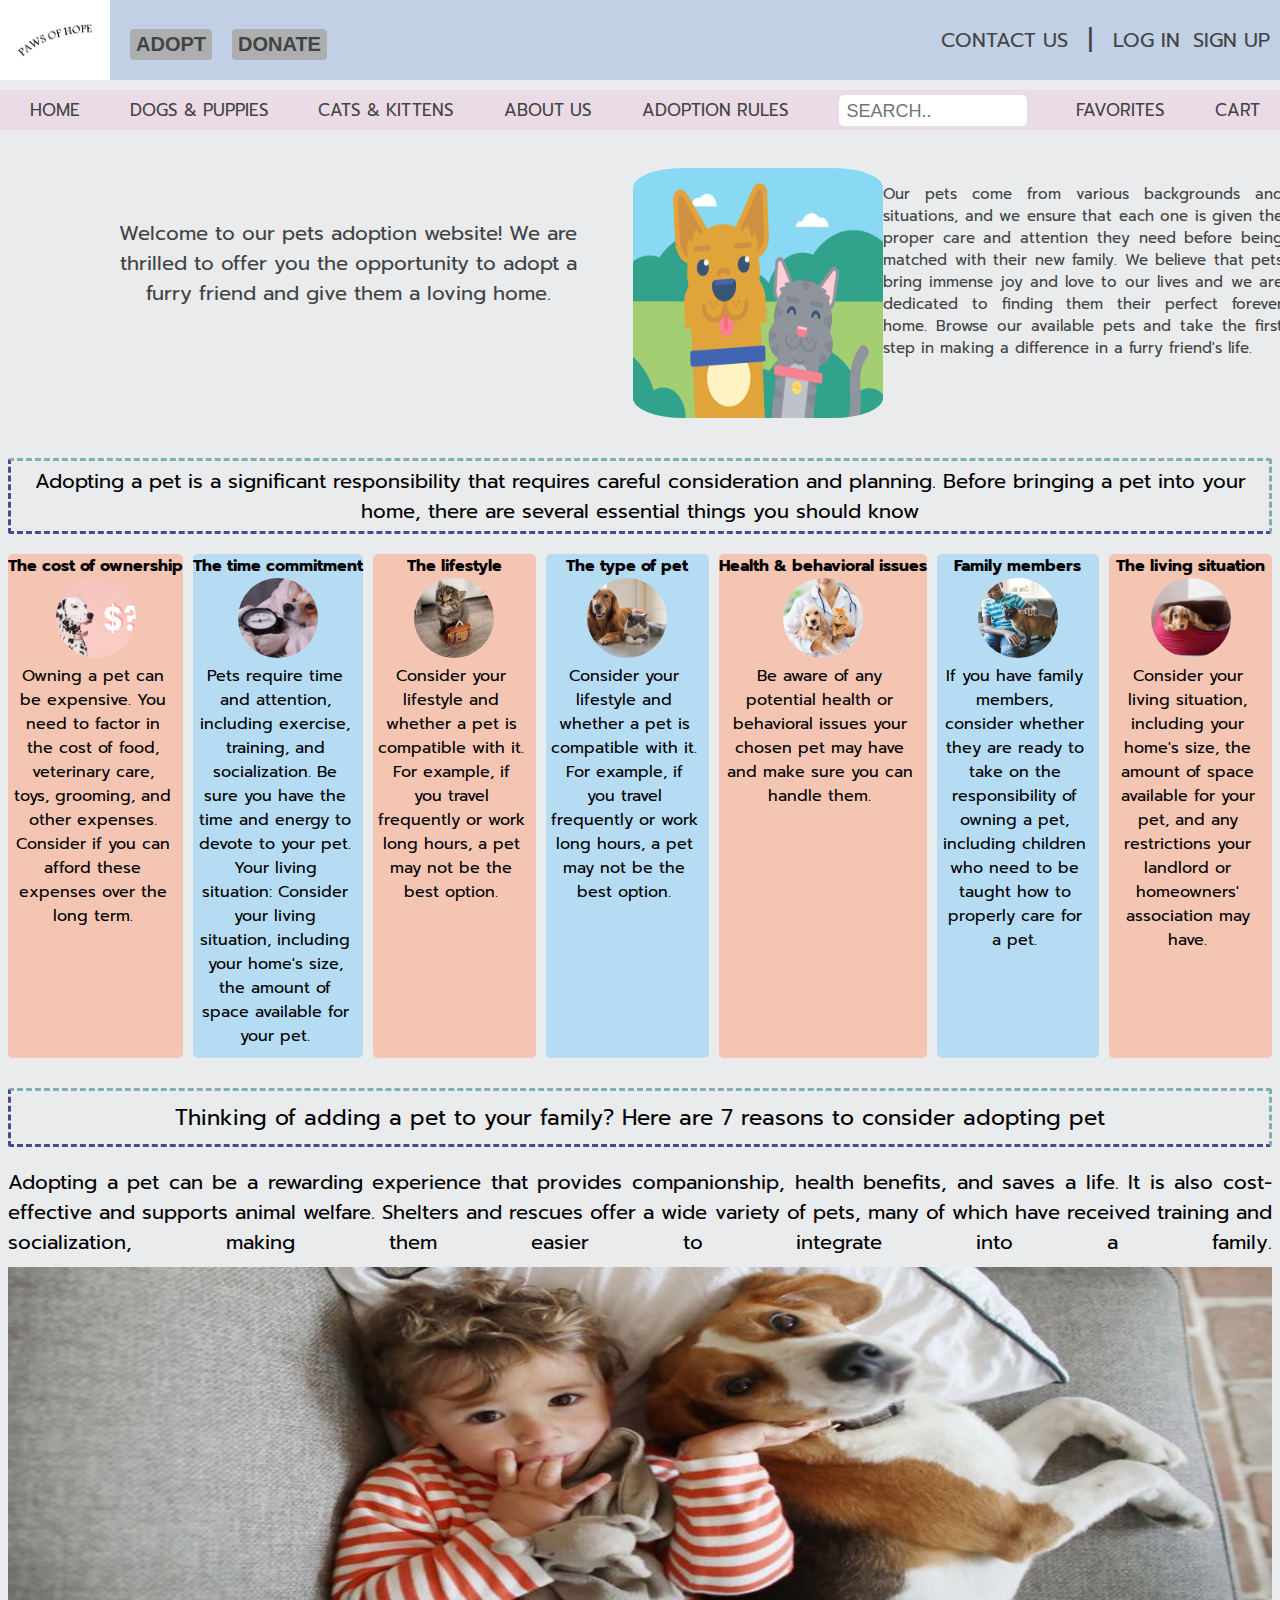
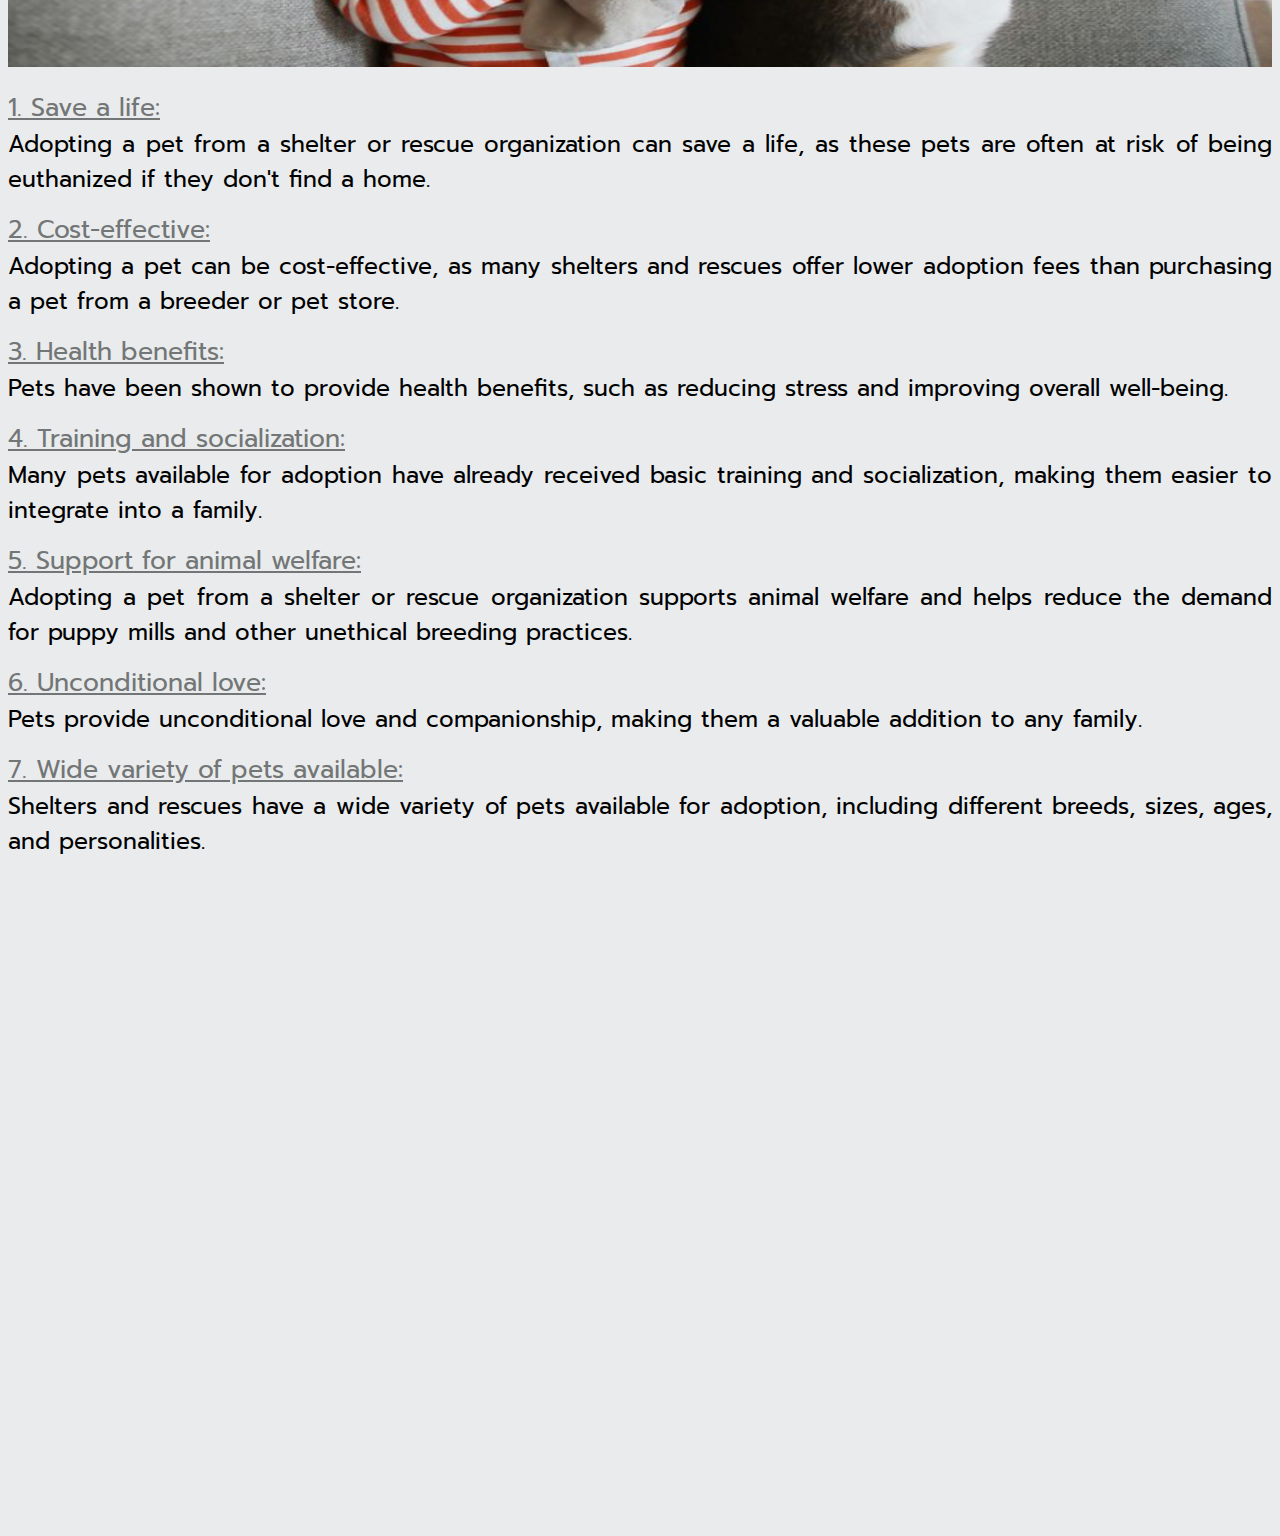
<file: index.html>
<!DOCTYPE html>
<html>
    <head>
        <title>Paws of Hope</title>
        <link rel="stylesheet" href="header.css">
        <link rel="stylesheet" href="introduction.css">
        <link rel="stylesheet" href="responsibilities.css">
        <link rel="stylesheet" href="reasons.css">

        <link rel="preconnect" href="https://fonts.googleapis.com">
        <link rel="preconnect" href="https://fonts.gstatic.com" crossorigin>
        <link href="https://fonts.googleapis.com/css2?family=Prompt:wght@200;300;500&family=Righteous&display=swap" rel="stylesheet">
        <body style="height:3000px;
        padding-top:120px;">
        
        <div class="first-header">
                <div class="left-side">
                <img class="logo" src="./pictures/logo1.png">
                <button class="adopt-button">ADOPT</button>
                <button class="donate-button">DONATE</button>
                </div>
                <div class="right-side">
                    <div class="contact-us">CONTACT US</div>
                    <div class="border">|</div>
                    <div class="log-in">LOG IN</div>
                    <div class="sign-up">SIGN UP</div>
                </div>
        </div>
        <div class="second-header">
            <div class="home">HOME</div>
            <div class="dogs-puppies">DOGS & PUPPIES</div>
            <div class="cats-kittens">CATS & KITTENS</div>
            <div class="about-us">ABOUT US</div>
            <div class="adoption-rules">ADOPTION RULES</div>
            <input class="search" type="text" placeholder="SEARCH..">
            <div class="favorites">FAVORITES</div>
            <div class="cart">CART</div>
        </div>

        <div class="whole-introduction">
            <div class="paragraph-1-container">
                <p class="paragraph-1">Welcome to our pets adoption website! We are thrilled to offer you the opportunity to adopt a furry friend and give them a loving home.</p>
            </div>
            <div class="paragraph-2-container">
                <img class="picture" src="./pictures/animals.gif"></img>
                <p class="paragraph-2">Our pets come from various backgrounds and situations, and we ensure that each one is given the proper care and attention they need before being matched with their new family. We believe that pets bring immense joy and love to our lives and we are dedicated to finding them their perfect forever home. Browse our available pets and take the first step in making a difference in a furry friend's life.</p>
            </div>
        </div>

<div class="adopting-rules">Adopting a pet is a significant responsibility that requires careful consideration and planning. Before bringing a pet into your home, there are several essential things you should know</div>

    <div class="responsibilities-container">
        <div class="essential-1">
            <div class="topic-1">The cost of ownership</div>
            <div class="responsibility-picture">
                <img src="./pictures/respon1.jpg">
            </div>
            <div class="responsibility-description">Owning a pet can be expensive. You need to factor in the cost of food, veterinary care, toys, grooming, and other expenses. Consider if you can afford these expenses over the long term.</div>
        </div>

        <div class="essential-2">
            <div class="topic-2">The time commitment</div>
            <div class="responsibility-picture">
                <img src="./pictures/respon2.jpg">
            </div>
            <div class="responsibility-description">Pets require time and attention, including exercise, training, and socialization. Be sure you have the time and energy to devote to your pet.
                Your living situation: Consider your living situation, including your home's size, the amount of space available for your pet.</div>
        </div>

        <div class="essential-3">
            <div class="topic-3">The lifestyle</div>
            <div class="responsibility-picture">
                <img src="./pictures/respon3.jpg">
            </div>
            <div class="responsibility-description">Consider your lifestyle and whether a pet is compatible with it. For example, if you travel frequently or work long hours, a pet may not be the best option.</div>
        </div>

        <div class="essential-4">
            <div class="topic-4">The type of pet</div>
            <div class="responsibility-picture">
                <img src="./pictures/respon4.jpg">
            </div>
            <div class="responsibility-description">Consider your lifestyle and whether a pet is compatible with it. For example, if you travel frequently or work long hours, a pet may not be the best option.</div>
        </div>

        <div class="essential-5">
            <div class="topic-5">Health & behavioral issues</div>
            <div class="responsibility-picture">
                <img src="./pictures/respon5.jpg">
            </div>
            <div class="responsibility-description">Be aware of any potential health or behavioral issues your chosen pet may have and make sure you can handle them.</div>
        </div>

        <div class="essential-6">
            <div class="topic-6">Family members</div>
            <div class="responsibility-picture">
                <img src="./pictures/respon6.jpg">
            </div>
            <div class="responsibility-description">If you have family members, consider whether they are ready to take on the responsibility of owning a pet, including children who need to be taught how to properly care for a pet.</div>
        </div>

        <div class="essential-7">
            <div class="topic-7">The living situation</div>
            <div class="responsibility-picture">
                <img src="./pictures/respon7.jpg">
            </div>
            <div class="responsibility-description">Consider your living situation, including your home's size, the amount of space available for your pet, and any restrictions your landlord or homeowners' association may have.</div>
        </div>
</div>
            <div class="adopting-container">
                <div class="adopting-reasons">Thinking of adding a pet to your family? Here are 7 reasons to consider adopting pet</div>
                <div class="adopting-paragraph">Adopting a pet can be a rewarding experience that provides companionship, health benefits, and saves a life. It is also cost-effective and supports animal welfare. Shelters and rescues offer a wide variety of pets, many of which have received training and socialization, making them easier to integrate into a family.
                    <img class="paragraph-picture" src="./pictures/res1.jpeg">
                </div>

                <div class="reasons-container">

                    <div class="reason-container">
                        <div class="reason">1. Save a life:</div>
                        <div class="reason-paragraph">Adopting a pet from a shelter or rescue organization can save a life, as these pets are often at risk of being euthanized if they don't find a home.</div>
                    </div>

                    <div class="reason-container">
                        <div class="reason">2. Cost-effective:</div>
                        <div class="reason-paragraph">Adopting a pet can be cost-effective, as many shelters and rescues offer lower adoption fees than purchasing a pet from a breeder or pet store.</div>
                    </div>

                    <div class="reason-container">
                        <div class="reason">3. Health benefits:</div>
                        <div class="reason-paragraph">Pets have been shown to provide health benefits, such as reducing stress and improving overall well-being.</div>
                    </div>

                    <div class="reason-container">
                        <div class="reason">4. Training and socialization: </div>
                        <div class="reason-paragraph">Many pets available for adoption have already received basic training and socialization, making them easier to integrate into a family.</div>
                    </div>

                    <div class="reason-container">
                        <div class="reason">5. Support for animal welfare:</div>
                        <div class="reason-paragraph">Adopting a pet from a shelter or rescue organization supports animal welfare and helps reduce the demand for puppy mills and other unethical breeding practices.</div>
                    </div>

                    <div class="reason-container">
                        <div class="reason">6. Unconditional love:</div>
                        <div class="reason-paragraph">Pets provide unconditional love and companionship, making them a valuable addition to any family.</div>
                    </div>
                    <div class="reason-container">
                        <div class="reason">7. Wide variety of pets available:</div>
                        <div class="reason-paragraph">Shelters and rescues have a wide variety of pets available for adoption, including different breeds, sizes, ages, and personalities.</div>
                    </div>
                </div>
            </div>
       </body>
    </head>
</html>
</file>
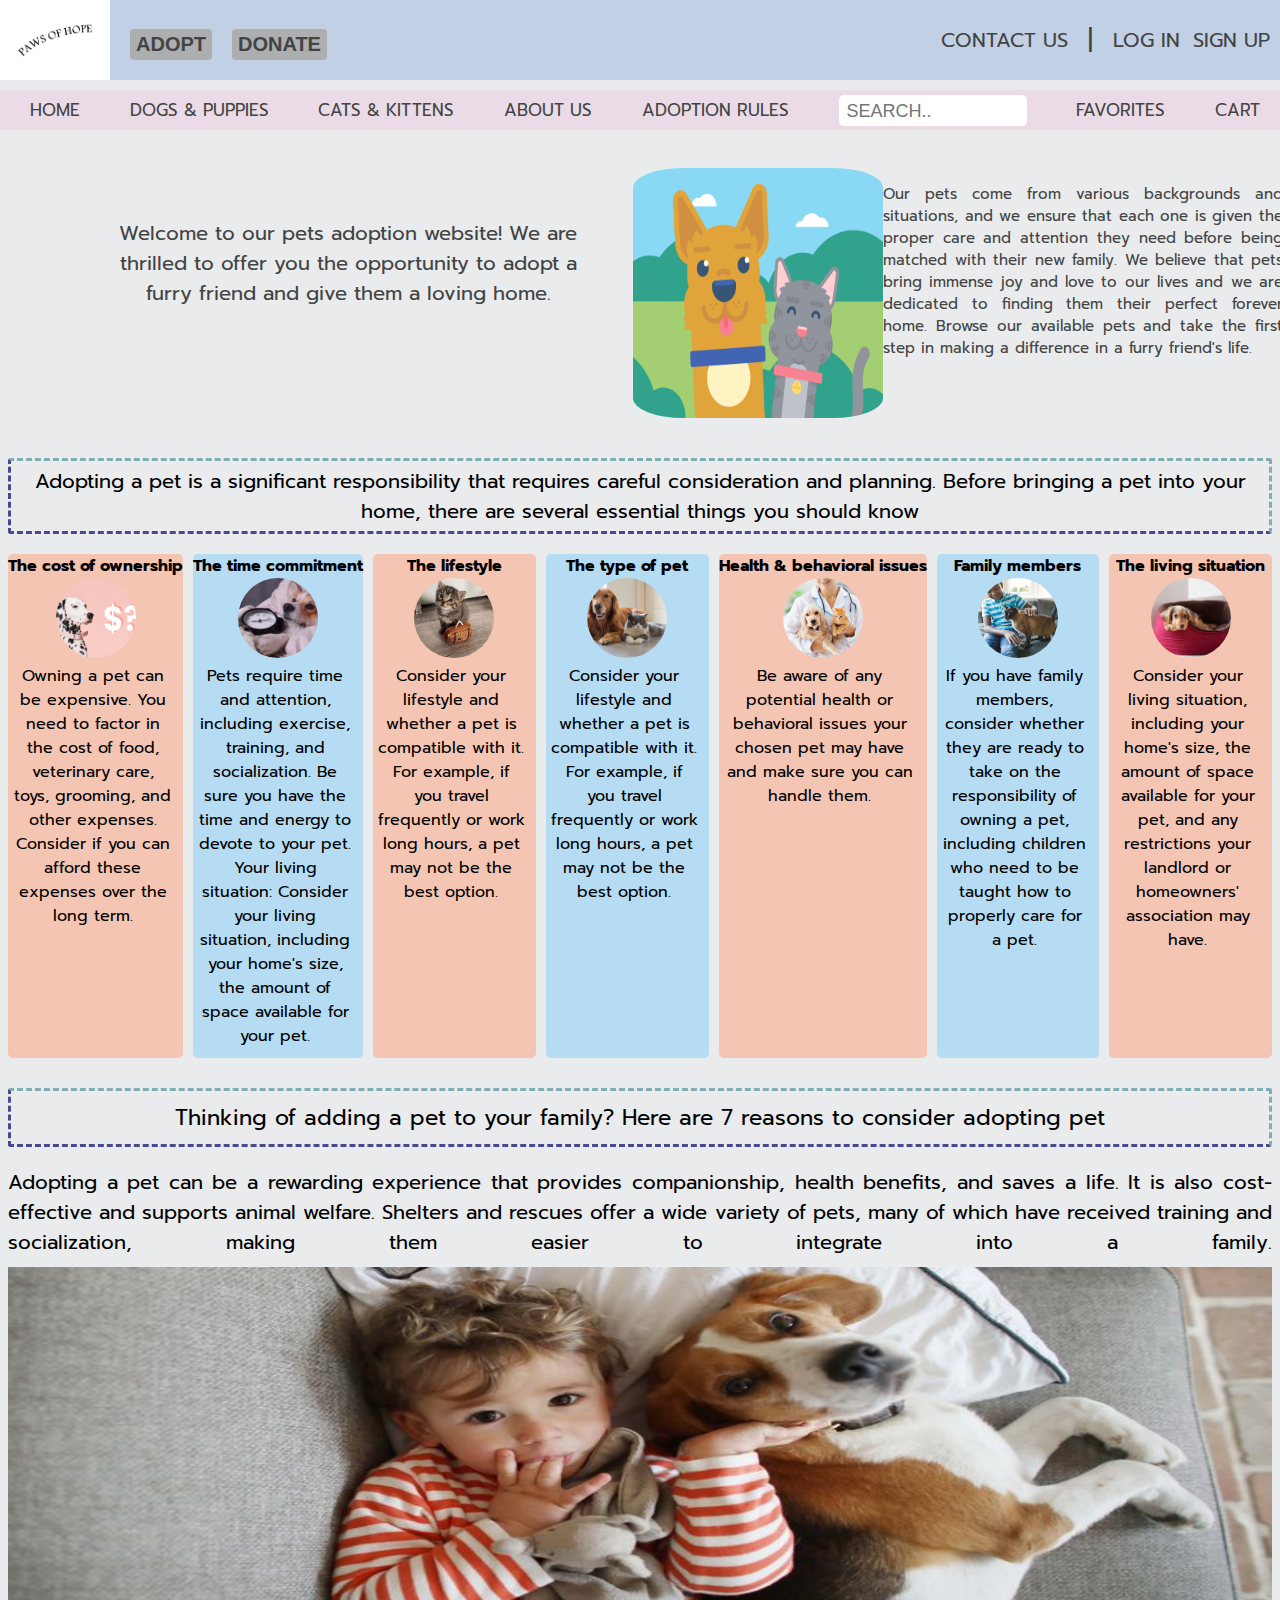
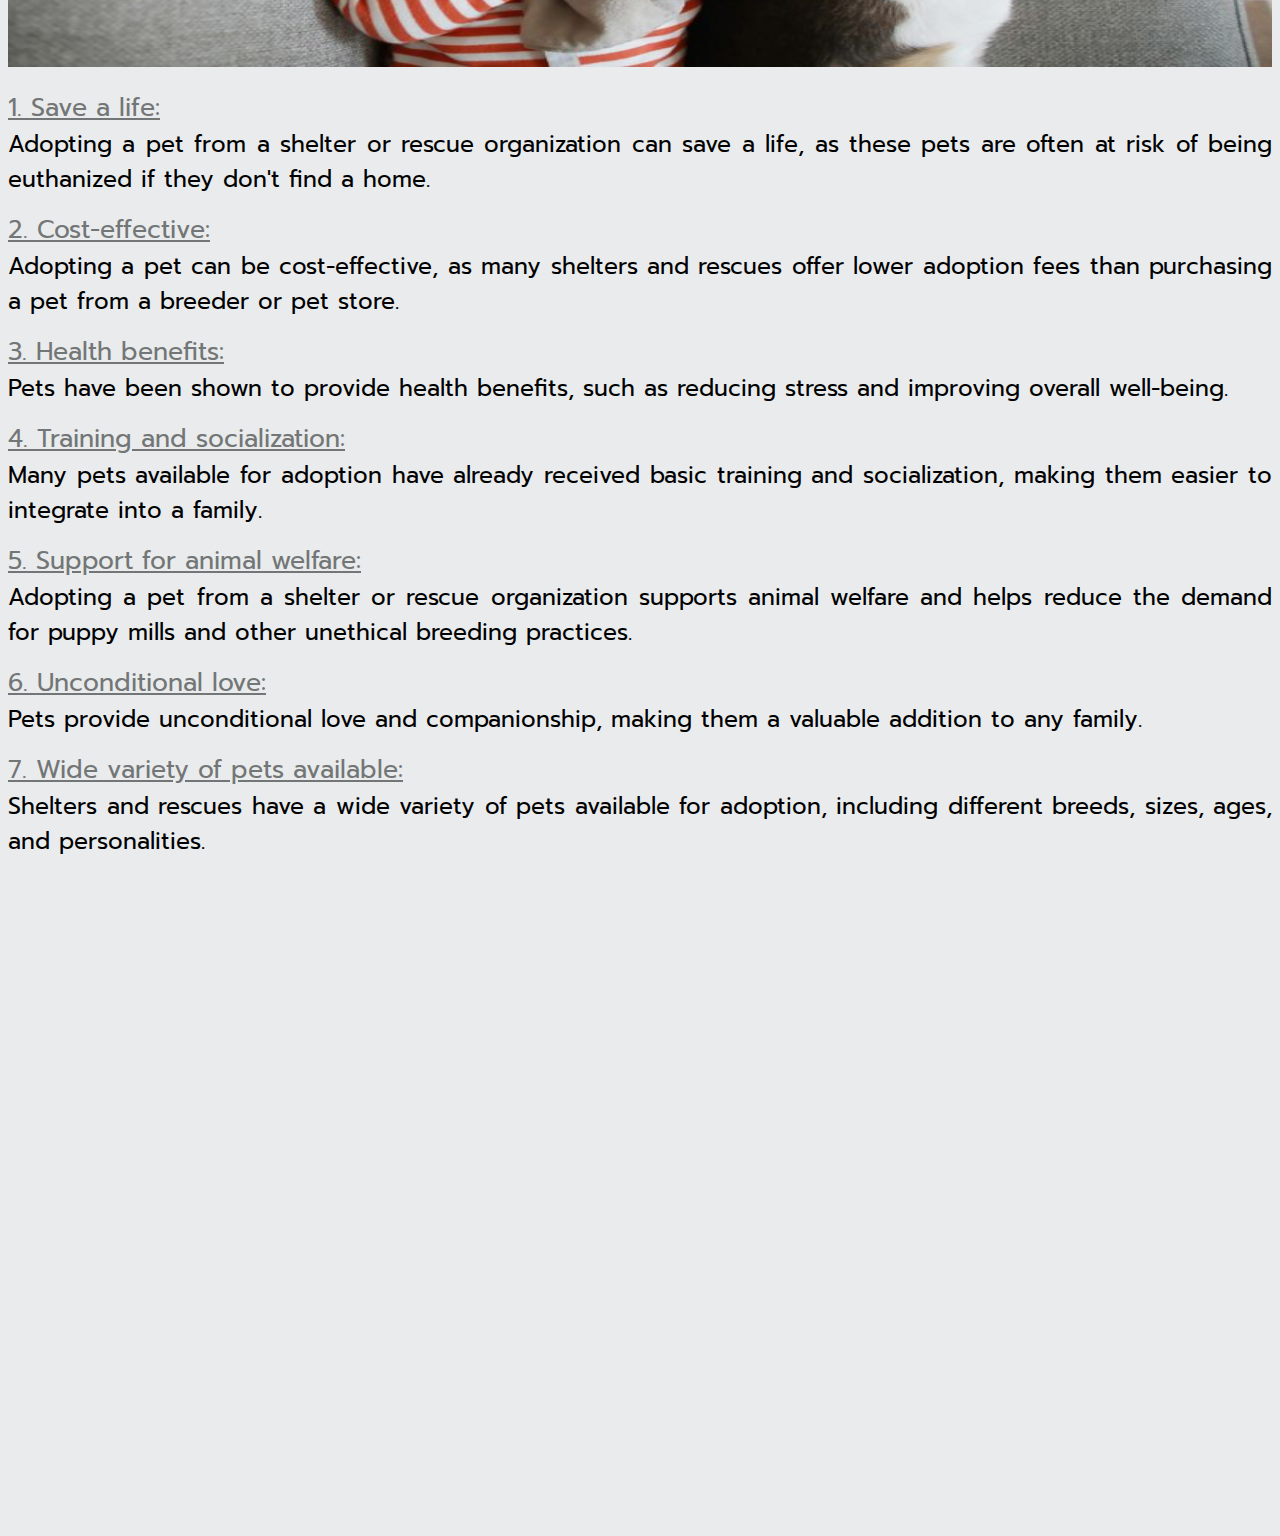
<file: adoption.html>
<!DOCTYPE html>
<html>
    <head>
        <title>Paws of Hope</title>
        <link rel="stylesheet" href="header.css">
        <link rel="stylesheet" href="introduction.css">
        <link rel="stylesheet" href="responsibilities.css">
        <link rel="stylesheet" href="reasons.css">

        <link rel="preconnect" href="https://fonts.googleapis.com">
        <link rel="preconnect" href="https://fonts.gstatic.com" crossorigin>
        <link href="https://fonts.googleapis.com/css2?family=Prompt:wght@200;300;500&family=Righteous&display=swap" rel="stylesheet">
        <body style="height:3000px;
        padding-top:120px;">
        
        <div class="first-header">
                <div class="left-side">
                <img class="logo" src="/pictures/logo1.png">
                <button class="adopt-button">ADOPT</button>
                <button class="donate-button">DONATE</button>
                </div>
                <div class="right-side">
                    <div class="contact-us">CONTACT US</div>
                    <div class="border">|</div>
                    <div class="log-in">LOG IN</div>
                    <div class="sign-up">SIGN UP</div>
                </div>
        </div>
        <div class="second-header">
            <div class="home">HOME</div>
            <div class="dogs-puppies">DOGS & PUPPIES</div>
            <div class="cats-kittens">CATS & KITTENS</div>
            <div class="about-us">ABOUT US</div>
            <div class="adoption-rules">ADOPTION RULES</div>
            <input class="search" type="text" placeholder="SEARCH..">
            <div class="favorites">FAVORITES</div>
            <div class="cart">CART</div>
        </div>

        <div class="whole-introduction">
            <div class="paragraph-1-container">
                <p class="paragraph-1">Welcome to our pets adoption website! We are thrilled to offer you the opportunity to adopt a furry friend and give them a loving home.</p>
            </div>
            <div class="paragraph-2-container">
                <img class="picture" src="/pictures/animals.gif"></img>
                <p class="paragraph-2">Our pets come from various backgrounds and situations, and we ensure that each one is given the proper care and attention they need before being matched with their new family. We believe that pets bring immense joy and love to our lives and we are dedicated to finding them their perfect forever home. Browse our available pets and take the first step in making a difference in a furry friend's life.</p>
            </div>
        </div>

<div class="adopting-rules">Adopting a pet is a significant responsibility that requires careful consideration and planning. Before bringing a pet into your home, there are several essential things you should know</div>

    <div class="responsibilities-container">
        <div class="essential-1">
            <div class="topic-1">The cost of ownership</div>
            <div class="responsibility-picture">
                <img src="/pictures/respon1.jpg">
            </div>
            <div class="responsibility-description">Owning a pet can be expensive. You need to factor in the cost of food, veterinary care, toys, grooming, and other expenses. Consider if you can afford these expenses over the long term.</div>
        </div>

        <div class="essential-2">
            <div class="topic-2">The time commitment</div>
            <div class="responsibility-picture">
                <img src="/pictures/respon2.jpg">
            </div>
            <div class="responsibility-description">Pets require time and attention, including exercise, training, and socialization. Be sure you have the time and energy to devote to your pet.
                Your living situation: Consider your living situation, including your home's size, the amount of space available for your pet.</div>
        </div>

        <div class="essential-3">
            <div class="topic-3">The lifestyle</div>
            <div class="responsibility-picture">
                <img src="/pictures/respon3.jpg">
            </div>
            <div class="responsibility-description">Consider your lifestyle and whether a pet is compatible with it. For example, if you travel frequently or work long hours, a pet may not be the best option.</div>
        </div>

        <div class="essential-4">
            <div class="topic-4">The type of pet</div>
            <div class="responsibility-picture">
                <img src="/pictures/respon4.jpg">
            </div>
            <div class="responsibility-description">Consider your lifestyle and whether a pet is compatible with it. For example, if you travel frequently or work long hours, a pet may not be the best option.</div>
        </div>

        <div class="essential-5">
            <div class="topic-5">Health & behavioral issues</div>
            <div class="responsibility-picture">
                <img src="/pictures/respon5.jpg">
            </div>
            <div class="responsibility-description">Be aware of any potential health or behavioral issues your chosen pet may have and make sure you can handle them.</div>
        </div>

        <div class="essential-6">
            <div class="topic-6">Family members</div>
            <div class="responsibility-picture">
                <img src="/pictures/respon6.jpg">
            </div>
            <div class="responsibility-description">If you have family members, consider whether they are ready to take on the responsibility of owning a pet, including children who need to be taught how to properly care for a pet.</div>
        </div>

        <div class="essential-7">
            <div class="topic-7">The living situation</div>
            <div class="responsibility-picture">
                <img src="/pictures/respon7.jpg">
            </div>
            <div class="responsibility-description">Consider your living situation, including your home's size, the amount of space available for your pet, and any restrictions your landlord or homeowners' association may have.</div>
        </div>
</div>
            <div class="adopting-container">
                <div class="adopting-reasons">Thinking of adding a pet to your family? Here are 7 reasons to consider adopting pet</div>
                <div class="adopting-paragraph">Adopting a pet can be a rewarding experience that provides companionship, health benefits, and saves a life. It is also cost-effective and supports animal welfare. Shelters and rescues offer a wide variety of pets, many of which have received training and socialization, making them easier to integrate into a family.
                    <img class="paragraph-picture" src="/pictures/res1.jpeg">
                </div>

                <div class="reasons-container">

                    <div class="reason-container">
                        <div class="reason">1. Save a life:</div>
                        <div class="reason-paragraph">Adopting a pet from a shelter or rescue organization can save a life, as these pets are often at risk of being euthanized if they don't find a home.</div>
                    </div>

                    <div class="reason-container">
                        <div class="reason">2. Cost-effective:</div>
                        <div class="reason-paragraph">Adopting a pet can be cost-effective, as many shelters and rescues offer lower adoption fees than purchasing a pet from a breeder or pet store.</div>
                    </div>

                    <div class="reason-container">
                        <div class="reason">3. Health benefits:</div>
                        <div class="reason-paragraph">Pets have been shown to provide health benefits, such as reducing stress and improving overall well-being.</div>
                    </div>

                    <div class="reason-container">
                        <div class="reason">4. Training and socialization: </div>
                        <div class="reason-paragraph">Many pets available for adoption have already received basic training and socialization, making them easier to integrate into a family.</div>
                    </div>

                    <div class="reason-container">
                        <div class="reason">5. Support for animal welfare:</div>
                        <div class="reason-paragraph">Adopting a pet from a shelter or rescue organization supports animal welfare and helps reduce the demand for puppy mills and other unethical breeding practices.</div>
                    </div>

                    <div class="reason-container">
                        <div class="reason">6. Unconditional love:</div>
                        <div class="reason-paragraph">Pets provide unconditional love and companionship, making them a valuable addition to any family.</div>
                    </div>
                    <div class="reason-container">
                        <div class="reason">7. Wide variety of pets available:</div>
                        <div class="reason-paragraph">Shelters and rescues have a wide variety of pets available for adoption, including different breeds, sizes, ages, and personalities.</div>
                    </div>
                </div>
            </div>
       </body>
    </head>
</html>
</file>
<file: header.css>
body{
    background-color: rgba(201, 205, 208, 0.409);
}

.first-header{
background-color: rgb(194, 208, 229);
display: flex;
flex-direction:row;
justify-content: space-between;
font-family: 'Prompt', sans-serif;
height:80px;
position:fixed;
top:0;
left:0;
right:0;
z-index:1;
}

.left-side{
display: flex;
flex-direction:row;
align-items: end;
}
.right-side{
display: flex;
align-items:center;
justify-content: space-between;
}

.logo{
width:110px;
top:0;
left:0;
}

.adopt-button{
font-size:20px;
font-weight:bold;
left:120px;
top:20px;
color:rgb(66, 68, 68);
border:lightgray;
border-radius:4px;
background-color: rgb(172, 174, 176);
padding: 4px 6px 4px 6px;
margin: 0px 0px 20px 20px;
cursor: pointer;
}

.donate-button{
font-size:20px;
font-weight:bold;
color:rgb(66, 68, 68);
border:lightgray;
border-radius:4px;
background-color: rgb(172, 174, 176);
padding: 4px 6px 4px 6px;
margin: 0px 0px 20px 20px;
cursor: pointer;
}

.donate-button:hover,
.adopt-button:hover{
background-color:rgba(55, 55, 58, 0.468) ;
font-size:23px;
}

.contact-us, .border, .log-in, .sign-up
{
display:flex;
justify-content: space-between;
font-size:20px;
color:rgb(66, 68, 68);
}
.border{
font-size:25px;
margin-right:20px;
}

.contact-us{
cursor: pointer;
margin-right:20px;
}

.log-in{
cursor: pointer;
width:80px;
}

.sign-up{
    cursor: pointer;
    margin-right:10px;
}

.contact-us:hover, .log-in:hover, .sign-up:hover
{
    color:black;
    font-size: 22px;
}

.second-header{
font-family: 'Prompt', sans-serif;
color:rgb(66, 68, 68);
font-size:17px;
display: flex;
justify-content: space-between;
align-items: center;
background-color: rgba(240, 193, 219, 0.371);
position:absolute;
top:90px;
right:0;
left:0;
height:40px;
z-index:0;
}

.home{
margin-left:20px;
}
.cart{
margin-right:20px;
}
.search{
width:180px;
height:20px;
border:none;
border-radius: 5px;
padding: 8px 0px 3px 8px;
}
.search::placeholder{
font-size: 18px;
}

.home, .dogs-puppies, .cats-kittens, .about-us,
.adoption-rules, .search, .favorites, .cart{
margin-left: 30px;
}


.home:hover, .dogs-puppies:hover, .cats-kittens:hover, .about-us:hover,
.adoption-rules:hover, .search:hover, .favorites:hover, .cart:hover
{
cursor: pointer;
font-size: 20px;
color:black;
}
</file>
<file: introduction.css>
.whole-introduction{
color:rgb(66, 68, 68);
font-family: 'Prompt', sans-serif;
display:grid;
grid-template-columns:1fr 1fr;
column-gap:20px;
}

.paragraph-1-container{
margin-top:10px;
margin-left:0px;
}

.paragraph-1{
width:500px;
height:200px;
text-align: center;
font-size:20px;
margin-top:80px;
margin-left:90px;
}

.paragraph-2-container{
display:grid;
grid-template-columns: 1fr 1fr;
max-height:400px;
margin-top:10px;
}

.picture{
border-radius: 50px;
width:250px;
height:250px;
margin-left: 15px;
padding-top:30px;
padding-bottom:30px;
}

.paragraph-2{
width:400px;
height:100px;
padding-top:30px;
padding-right:50px;
font-size:15px;
text-align:justify;
}
</file>
<file: responsibilities.css>
.adopting-rules{
font-size: 20px;
font-family: 'Prompt', sans-serif;
text-align: center;
border: dashed;
border-radius: 3px;
border-color:rgb(129, 173, 180);
border-bottom-color:rgb(73, 73, 141);
border-left-color:rgb(73, 73, 141);
margin-top:10px;
padding-top:5px;
padding-bottom:5px;
}


.responsibilities-container{
display: grid;
margin-top:20px;
grid-template-columns: 1fr 1fr 1fr 1fr 1fr 1fr 1fr;
column-gap: 10px;
font-family: 'Prompt', sans-serif;
}

.essential-1, .essential-3, .essential-5, .essential-7{
background-color: rgba(255, 160, 122, 0.505);
border-radius: 5px;
display: flex;
flex-direction: column;
}

.essential-2, .essential-4, .essential-6{
background-color: rgba(135, 206, 250, 0.513);
border-radius: 5px;
display: flex;
flex-direction: column;
}

.essential-1:hover, .essential-3:hover, .essential-5:hover, .essential-7:hover, .essential-2:hover, .essential-4:hover, .essential-6:hover{
    width:300px;
    font-size:25px;
}

.topic-1, .topic-2, .topic-3, .topic-4, .topic-5, .topic-6, .topic-7{
display: flex;
justify-content: center;
white-space: nowrap;
font-weight:bold;
cursor: pointer;
}

.responsibilities-container img {
    width:  80px;
    height: 80px;
    border-radius: 50px;
    object-fit: cover;
}

.responsibility-picture{
    display: flex;
    justify-content: center;
}

.responsibility-description{
font-size:16px;
padding: 6px 10px 10px 4px;
text-align: center;
}
</file>
<file: reasons.css>
.adopting-container{
    font-family: 'Prompt', sans-serif;
    text-align:justify;
    font-size: 22px;
}

.adopting-reasons{
display: flex;
flex:1;
justify-content: center;
text-align: center;
border: dashed;
border-radius: 3px;
border-color:rgb(129, 173, 180);
border-bottom-color:rgb(73, 73, 141);
border-left-color:rgb(73, 73, 141);
margin-top:30px;
padding-top:10px;
padding-bottom:10px;
}

.adopting-paragraph{
font-size:20px;
margin-top:20px;
}

.paragraph-picture{
padding-top:10px;
width:100%;
height:400px;
object-fit: fill;
}

.reason-container{
margin-top:14px;
}

.reason{
font-size:25px;
text-decoration: underline;
cursor:pointer;
color:rgb(115, 118, 118);
}
.reason:hover{
    color:rgb(66, 68, 68);
}

.reason-paragraph{
font-size:23px;
}
</file>
